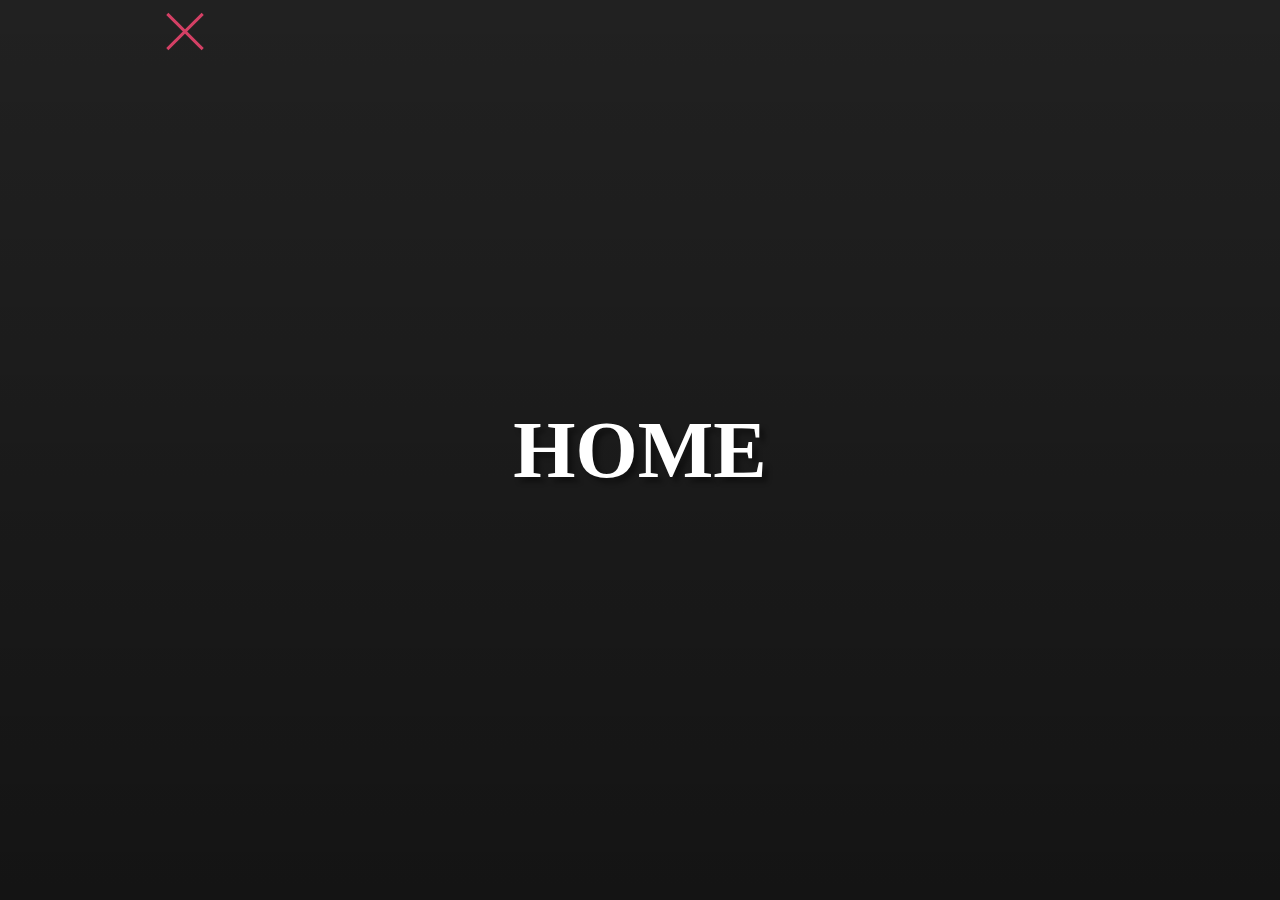
<file: 3d Navbar/index.html>
<html lang="en">
  <head>
    <meta charset="UTF-8" />
    <meta http-equiv="X-UA-Compatible" content="IE=edge" />
    <meta name="viewport" content="width=device-width, initial-scale=1.0" />
    <title>3D Nav</title>
    <link rel="stylesheet" href="style.css" />
  </head>
  <body>
    <nav class="navbar">
      <div class="toggle-btn active">
        <span></span>
        <span></span>
        <span></span>
      </div>
    </nav>

    <ul class="nav-list">
      <li class="link">Home</li>
      <li class="link">Project</li>
      <li class="link">About</li>
    </ul>

    <header class="page-container">
      <span class="overlay"></span>
      <section class="page home active">
        <p class="title">Home</p>
      </section>
      <section class="page project">
        <p class="title">Project</p>
      </section>
      <section class="page about">
        <p class="title">Frontend Developer</p>
      </section>
    </header>

    <script src="main.js"></script>
  </body>
</html>
</file>
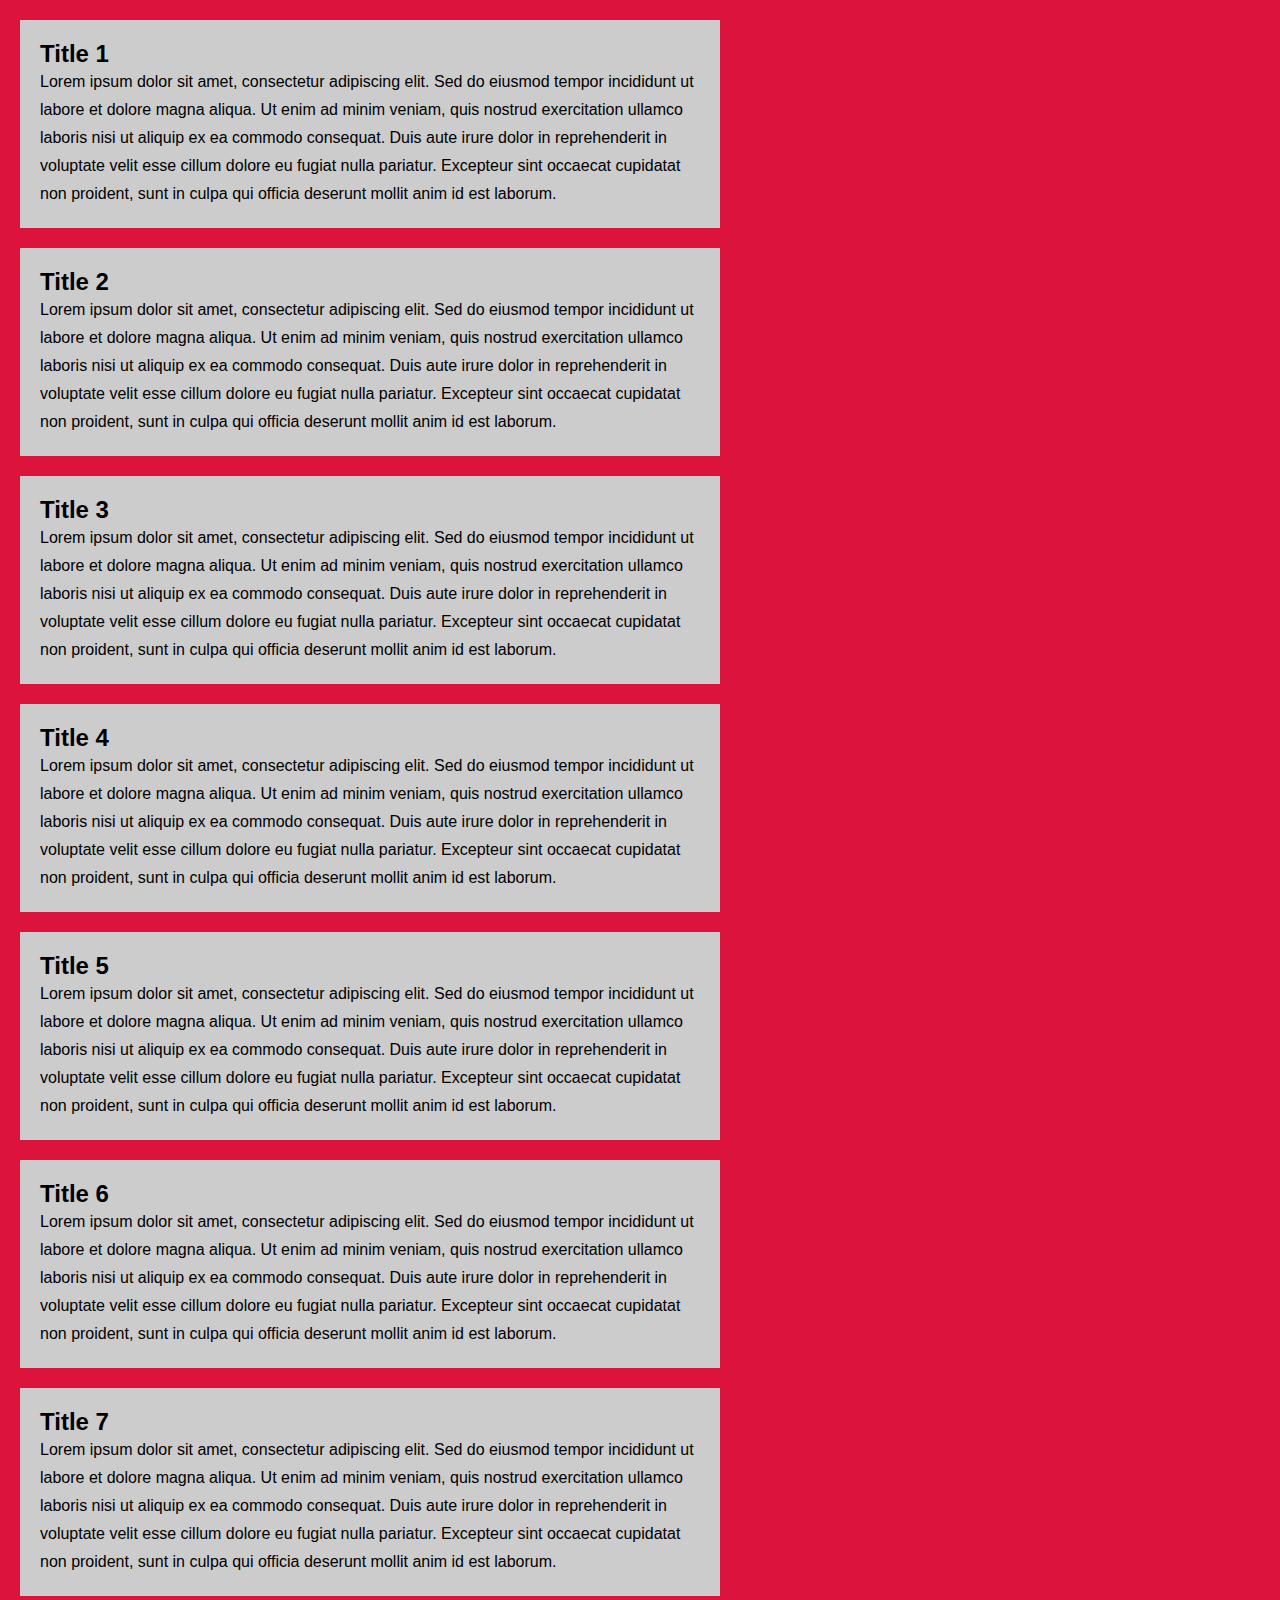
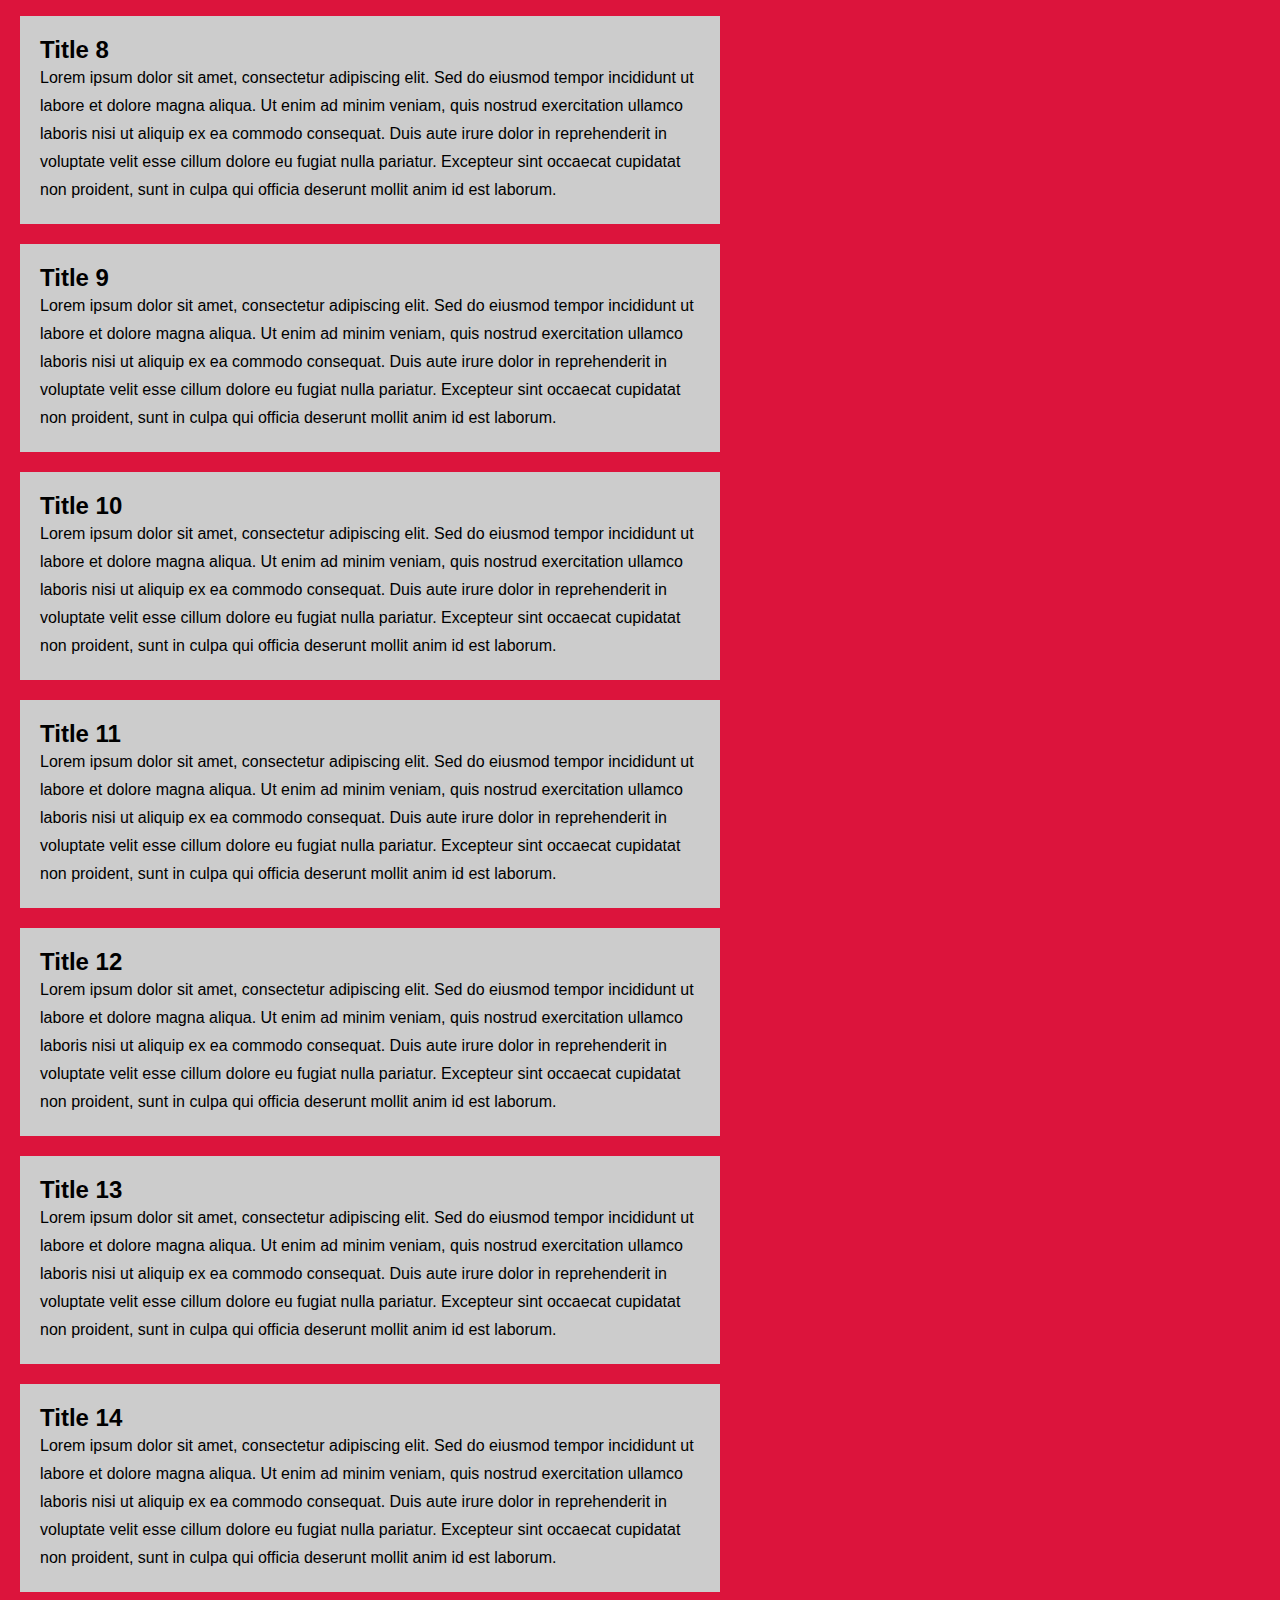
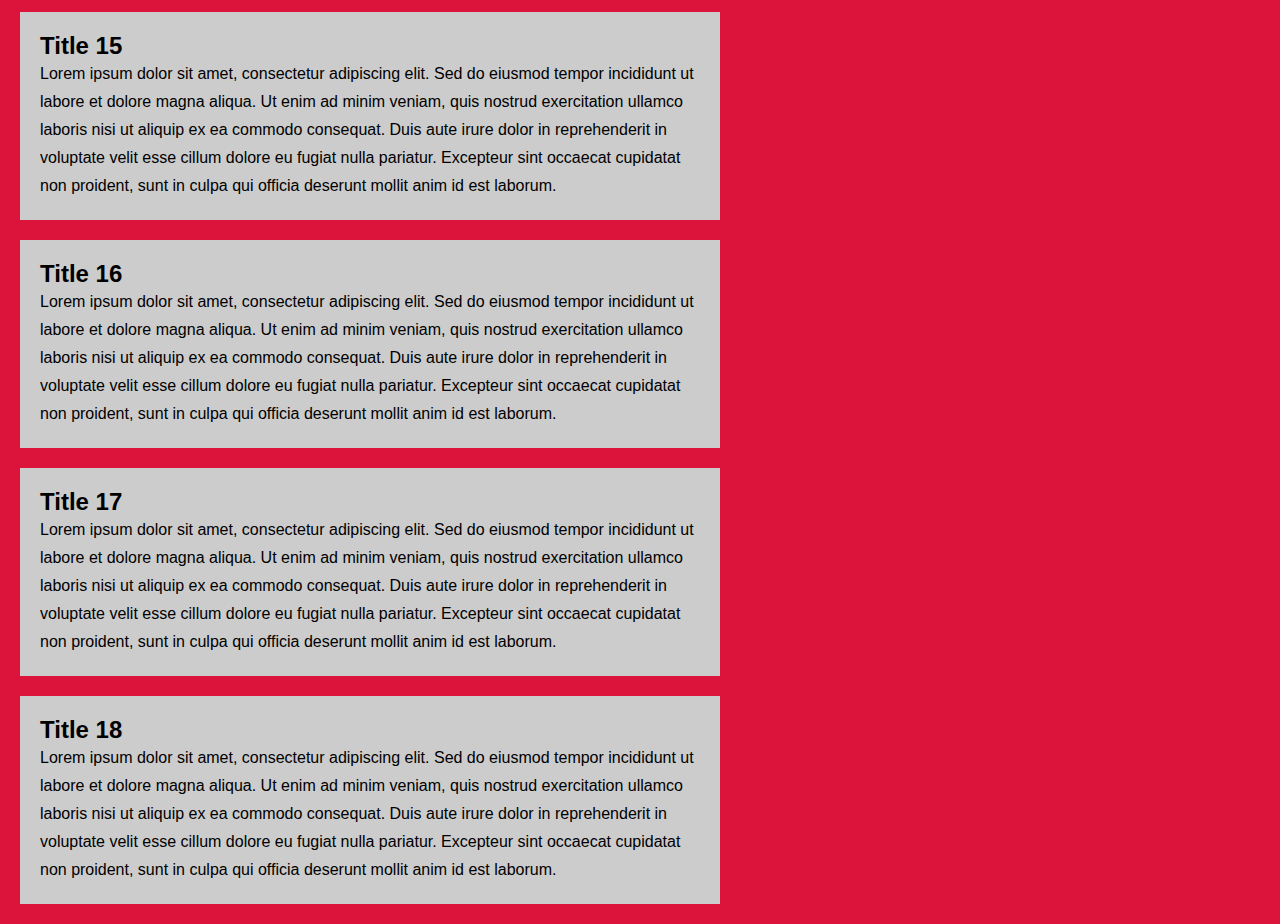
<file: Creative Image Hover effect/index.html>
<!DOCTYPE html>
<html lang="en">
<head>
    <meta charset="UTF-8">
    <meta name="viewport" content="width=device-width, initial-scale=1.0">
    <title>Custom Scrollbar</title>
<link rel="stylesheet" href="style.css">
    
</head>
<body>
    <section>
        <div class="card">
            <h2 class="card-title">Title 1</h2>
            <p>Lorem ipsum dolor sit amet, consectetur adipiscing elit. Sed do eiusmod tempor incididunt ut labore et dolore magna aliqua. Ut enim ad minim veniam, quis nostrud exercitation ullamco laboris nisi ut aliquip ex ea commodo consequat. Duis aute irure dolor in reprehenderit in voluptate velit esse cillum dolore eu fugiat nulla pariatur. Excepteur sint occaecat cupidatat non proident, sunt in culpa qui officia deserunt mollit anim id est laborum.</p></p>
        </div>

        <div class="card">
            <h2 class="card-title">Title 2</h2>
            <p>Lorem ipsum dolor sit amet, consectetur adipiscing elit. Sed do eiusmod tempor incididunt ut labore et dolore magna aliqua. Ut enim ad minim veniam, quis nostrud exercitation ullamco laboris nisi ut aliquip ex ea commodo consequat. Duis aute irure dolor in reprehenderit in voluptate velit esse cillum dolore eu fugiat nulla pariatur. Excepteur sint occaecat cupidatat non proident, sunt in culpa qui officia deserunt mollit anim id est laborum.</p></p>
        </div>

        <div class="card">
            <h2 class="card-title">Title 3</h2>
            <p>Lorem ipsum dolor sit amet, consectetur adipiscing elit. Sed do eiusmod tempor incididunt ut labore et dolore magna aliqua. Ut enim ad minim veniam, quis nostrud exercitation ullamco laboris nisi ut aliquip ex ea commodo consequat. Duis aute irure dolor in reprehenderit in voluptate velit esse cillum dolore eu fugiat nulla pariatur. Excepteur sint occaecat cupidatat non proident, sunt in culpa qui officia deserunt mollit anim id est laborum.</p></p>
        </div>

        <div class="card">
            <h2 class="card-title">Title 4</h2>
            <p>Lorem ipsum dolor sit amet, consectetur adipiscing elit. Sed do eiusmod tempor incididunt ut labore et dolore magna aliqua. Ut enim ad minim veniam, quis nostrud exercitation ullamco laboris nisi ut aliquip ex ea commodo consequat. Duis aute irure dolor in reprehenderit in voluptate velit esse cillum dolore eu fugiat nulla pariatur. Excepteur sint occaecat cupidatat non proident, sunt in culpa qui officia deserunt mollit anim id est laborum.</p></p>
        </div>

        <div class="card">
            <h2 class="card-title">Title 5</h2>
            <p>Lorem ipsum dolor sit amet, consectetur adipiscing elit. Sed do eiusmod tempor incididunt ut labore et dolore magna aliqua. Ut enim ad minim veniam, quis nostrud exercitation ullamco laboris nisi ut aliquip ex ea commodo consequat. Duis aute irure dolor in reprehenderit in voluptate velit esse cillum dolore eu fugiat nulla pariatur. Excepteur sint occaecat cupidatat non proident, sunt in culpa qui officia deserunt mollit anim id est laborum.</p></p>
        </div>

        <div class="card">
            <h2 class="card-title">Title 6</h2>
            <p>Lorem ipsum dolor sit amet, consectetur adipiscing elit. Sed do eiusmod tempor incididunt ut labore et dolore magna aliqua. Ut enim ad minim veniam, quis nostrud exercitation ullamco laboris nisi ut aliquip ex ea commodo consequat. Duis aute irure dolor in reprehenderit in voluptate velit esse cillum dolore eu fugiat nulla pariatur. Excepteur sint occaecat cupidatat non proident, sunt in culpa qui officia deserunt mollit anim id est laborum.</p></p>
        </div>

        <div class="card">
            <h2 class="card-title">Title 7</h2>
            <p>Lorem ipsum dolor sit amet, consectetur adipiscing elit. Sed do eiusmod tempor incididunt ut labore et dolore magna aliqua. Ut enim ad minim veniam, quis nostrud exercitation ullamco laboris nisi ut aliquip ex ea commodo consequat. Duis aute irure dolor in reprehenderit in voluptate velit esse cillum dolore eu fugiat nulla pariatur. Excepteur sint occaecat cupidatat non proident, sunt in culpa qui officia deserunt mollit anim id est laborum.</p></p>
        </div>

        <div class="card">
            <h2 class="card-title">Title 8</h2>
            <p>Lorem ipsum dolor sit amet, consectetur adipiscing elit. Sed do eiusmod tempor incididunt ut labore et dolore magna aliqua. Ut enim ad minim veniam, quis nostrud exercitation ullamco laboris nisi ut aliquip ex ea commodo consequat. Duis aute irure dolor in reprehenderit in voluptate velit esse cillum dolore eu fugiat nulla pariatur. Excepteur sint occaecat cupidatat non proident, sunt in culpa qui officia deserunt mollit anim id est laborum.</p></p>
        </div>

        <div class="card">
            <h2 class="card-title">Title 9</h2>
            <p>Lorem ipsum dolor sit amet, consectetur adipiscing elit. Sed do eiusmod tempor incididunt ut labore et dolore magna aliqua. Ut enim ad minim veniam, quis nostrud exercitation ullamco laboris nisi ut aliquip ex ea commodo consequat. Duis aute irure dolor in reprehenderit in voluptate velit esse cillum dolore eu fugiat nulla pariatur. Excepteur sint occaecat cupidatat non proident, sunt in culpa qui officia deserunt mollit anim id est laborum.</p></p>
        </div>

        <div class="card">
            <h2 class="card-title">Title 10</h2>
            <p>Lorem ipsum dolor sit amet, consectetur adipiscing elit. Sed do eiusmod tempor incididunt ut labore et dolore magna aliqua. Ut enim ad minim veniam, quis nostrud exercitation ullamco laboris nisi ut aliquip ex ea commodo consequat. Duis aute irure dolor in reprehenderit in voluptate velit esse cillum dolore eu fugiat nulla pariatur. Excepteur sint occaecat cupidatat non proident, sunt in culpa qui officia deserunt mollit anim id est laborum.</p></p>
        </div>

        <div class="card">
            <h2 class="card-title">Title 11</h2>
            <p>Lorem ipsum dolor sit amet, consectetur adipiscing elit. Sed do eiusmod tempor incididunt ut labore et dolore magna aliqua. Ut enim ad minim veniam, quis nostrud exercitation ullamco laboris nisi ut aliquip ex ea commodo consequat. Duis aute irure dolor in reprehenderit in voluptate velit esse cillum dolore eu fugiat nulla pariatur. Excepteur sint occaecat cupidatat non proident, sunt in culpa qui officia deserunt mollit anim id est laborum.</p></p>
        </div>

        <div class="card">
            <h2 class="card-title">Title 12</h2>
            <p>Lorem ipsum dolor sit amet, consectetur adipiscing elit. Sed do eiusmod tempor incididunt ut labore et dolore magna aliqua. Ut enim ad minim veniam, quis nostrud exercitation ullamco laboris nisi ut aliquip ex ea commodo consequat. Duis aute irure dolor in reprehenderit in voluptate velit esse cillum dolore eu fugiat nulla pariatur. Excepteur sint occaecat cupidatat non proident, sunt in culpa qui officia deserunt mollit anim id est laborum.</p></p>
        </div>

        <div class="card">
            <h2 class="card-title">Title 13</h2>
            <p>Lorem ipsum dolor sit amet, consectetur adipiscing elit. Sed do eiusmod tempor incididunt ut labore et dolore magna aliqua. Ut enim ad minim veniam, quis nostrud exercitation ullamco laboris nisi ut aliquip ex ea commodo consequat. Duis aute irure dolor in reprehenderit in voluptate velit esse cillum dolore eu fugiat nulla pariatur. Excepteur sint occaecat cupidatat non proident, sunt in culpa qui officia deserunt mollit anim id est laborum.</p></p>
        </div>

        <div class="card">
            <h2 class="card-title">Title 14</h2>
            <p>Lorem ipsum dolor sit amet, consectetur adipiscing elit. Sed do eiusmod tempor incididunt ut labore et dolore magna aliqua. Ut enim ad minim veniam, quis nostrud exercitation ullamco laboris nisi ut aliquip ex ea commodo consequat. Duis aute irure dolor in reprehenderit in voluptate velit esse cillum dolore eu fugiat nulla pariatur. Excepteur sint occaecat cupidatat non proident, sunt in culpa qui officia deserunt mollit anim id est laborum.</p></p>
        </div>

        <div class="card">
            <h2 class="card-title">Title 15</h2>
            <p>Lorem ipsum dolor sit amet, consectetur adipiscing elit. Sed do eiusmod tempor incididunt ut labore et dolore magna aliqua. Ut enim ad minim veniam, quis nostrud exercitation ullamco laboris nisi ut aliquip ex ea commodo consequat. Duis aute irure dolor in reprehenderit in voluptate velit esse cillum dolore eu fugiat nulla pariatur. Excepteur sint occaecat cupidatat non proident, sunt in culpa qui officia deserunt mollit anim id est laborum.</p></p>
        </div>

        <div class="card">
            <h2 class="card-title">Title 16</h2>
            <p>Lorem ipsum dolor sit amet, consectetur adipiscing elit. Sed do eiusmod tempor incididunt ut labore et dolore magna aliqua. Ut enim ad minim veniam, quis nostrud exercitation ullamco laboris nisi ut aliquip ex ea commodo consequat. Duis aute irure dolor in reprehenderit in voluptate velit esse cillum dolore eu fugiat nulla pariatur. Excepteur sint occaecat cupidatat non proident, sunt in culpa qui officia deserunt mollit anim id est laborum.</p></p>
        </div>

        <div class="card">
            <h2 class="card-title">Title 17</h2>
            <p>Lorem ipsum dolor sit amet, consectetur adipiscing elit. Sed do eiusmod tempor incididunt ut labore et dolore magna aliqua. Ut enim ad minim veniam, quis nostrud exercitation ullamco laboris nisi ut aliquip ex ea commodo consequat. Duis aute irure dolor in reprehenderit in voluptate velit esse cillum dolore eu fugiat nulla pariatur. Excepteur sint occaecat cupidatat non proident, sunt in culpa qui officia deserunt mollit anim id est laborum.</p></p>
        </div>

        <div class="card">
            <h2 class="card-title">Title 18</h2>
            <p>Lorem ipsum dolor sit amet, consectetur adipiscing elit. Sed do eiusmod tempor incididunt ut labore et dolore magna aliqua. Ut enim ad minim veniam, quis nostrud exercitation ullamco laboris nisi ut aliquip ex ea commodo consequat. Duis aute irure dolor in reprehenderit in voluptate velit esse cillum dolore eu fugiat nulla pariatur. Excepteur sint occaecat cupidatat non proident, sunt in culpa qui officia deserunt mollit anim id est laborum.</p></p>
        </div>
    </section>
</body>
</html>
</file>
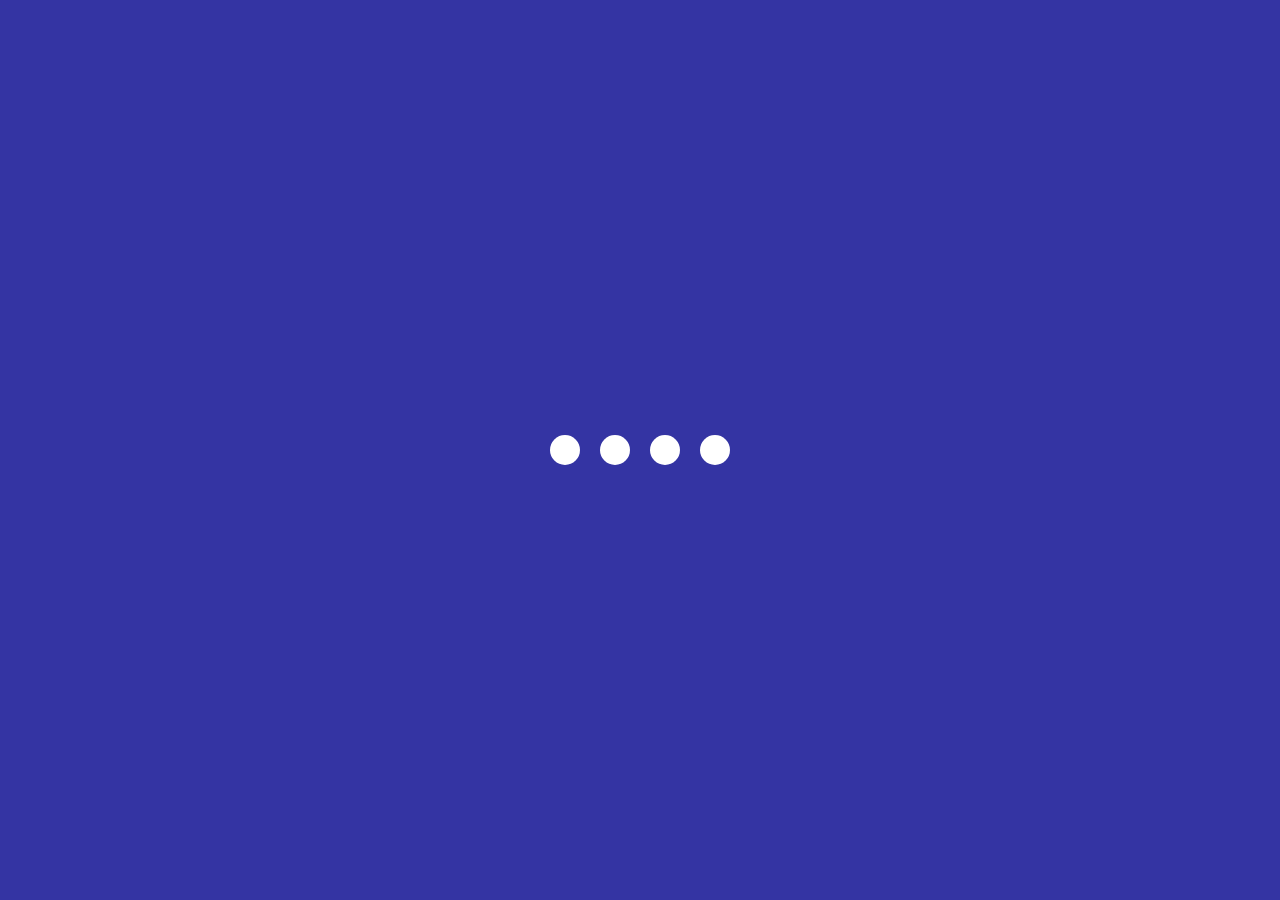
<file: creative loading animation/index.html>
<html lang="en">
  <head>
    <meta charset="UTF-8" />
    <meta http-equiv="X-UA-Compatible" content="IE=edge" />
    <meta name="viewport" content="width=device-width, initial-scale=1.0" />
    <title>Loading Animation</title>
    <link rel="stylesheet" href="style.css" />
  </head>
  <body>
    <section class="wrapper">
      <div class="loader">
        <div class="loading one"></div>
        <div class="loading two"></div>
        <div class="loading three"></div>
        <div class="loading four"></div>
      </div>
    </section>
  </body>
</html>
</file>
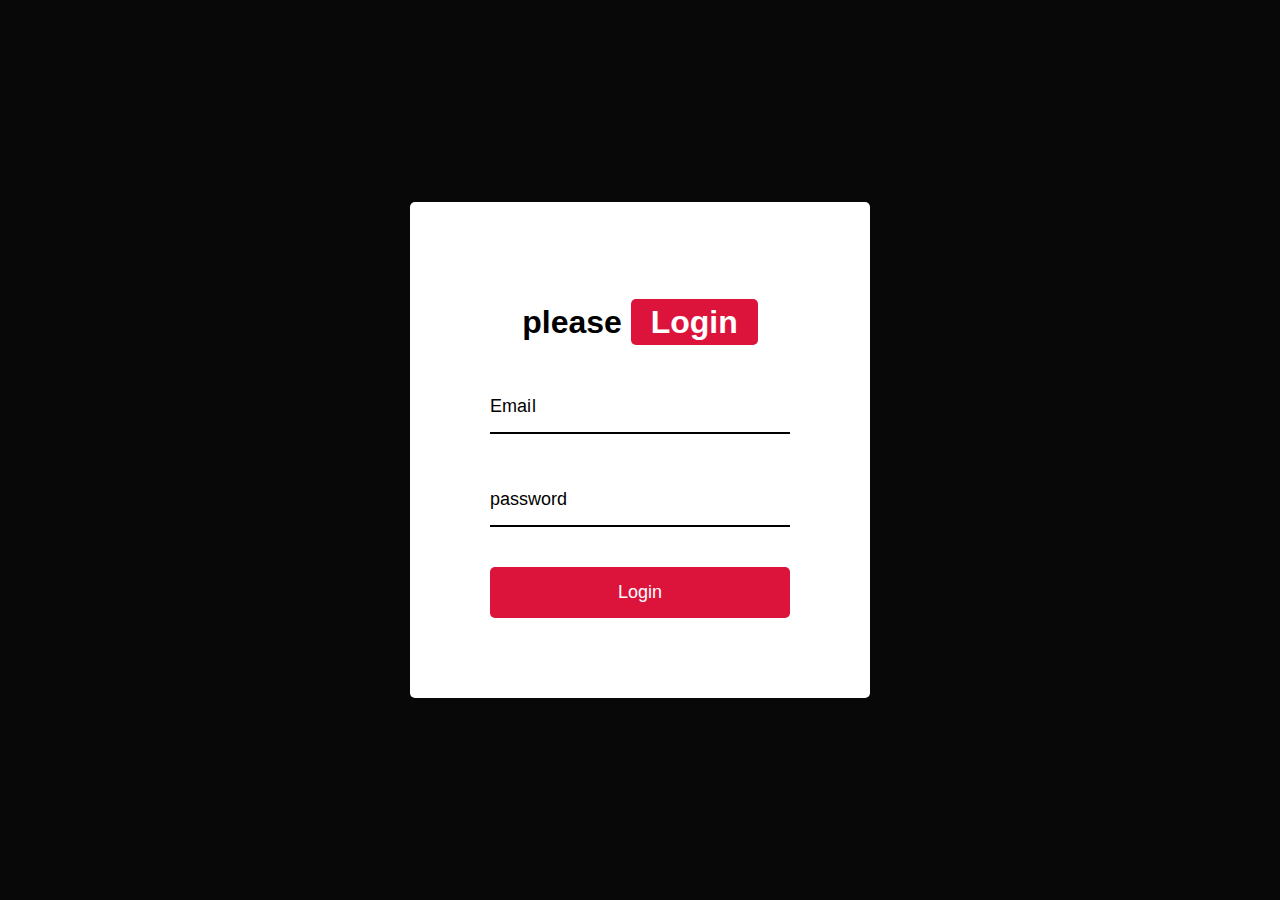
<file: Form Wave/index.html>
<!DOCTYPE html>
<html lang="en">
<head>
    <meta charset="UTF-8">
    <meta name="viewport" content="width=device-width, initial-scale=1.0">
    <title>Form Wave</title>
    <link rel="stylesheet" href="style.css">
</head>
<body>
    <main class="container">
        <h1>please <span class="special">Login</span></h1>

        <form>
            <section class="form-control">
                <input type="text" required />
                <label>Email</label>
            </section>

            <section class="form-control">
                <input type="password" required />
                <label>password</label>
            </section>

            <button class="btn">Login</button>
        </form>
    </main>
        
    
    <script src="app.js"></script>
</body>
</html>
</file>
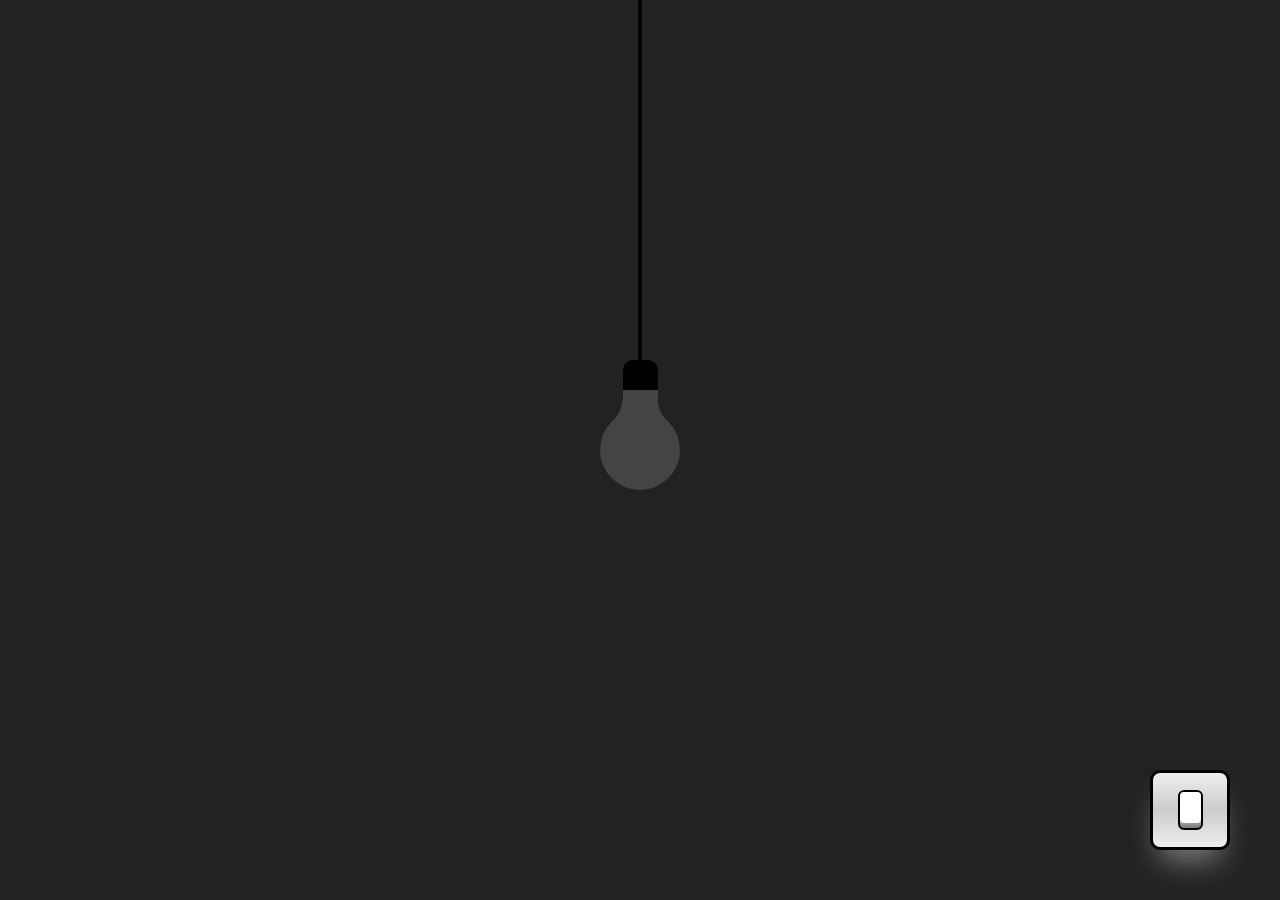
<file: light/index.html>
<html lang="en">
  <head>
    <meta charset="UTF-8" />
    <meta http-equiv="X-UA-Compatible" content="IE=edge" />
    <meta name="viewport" content="width=device-width, initial-scale=1.0" />
    <title>Light On and Off</title>
    <link rel="stylesheet" href="style.css" />
  </head>
  <body>
    <div class="light">
      <div class="wire"></div>
      <div class="bulb">
        <span></span>
        <span></span>
      </div>
      <div class="switch">
        <div class="btn"></div>
      </div>
    </div>

    <audio
      src="https://www.fesliyanstudios.com/play-mp3/387"
      id="audio"
      autostart="false"
    ></audio>

    <script src="app.js"></script>
  </body>
</html>
</file>
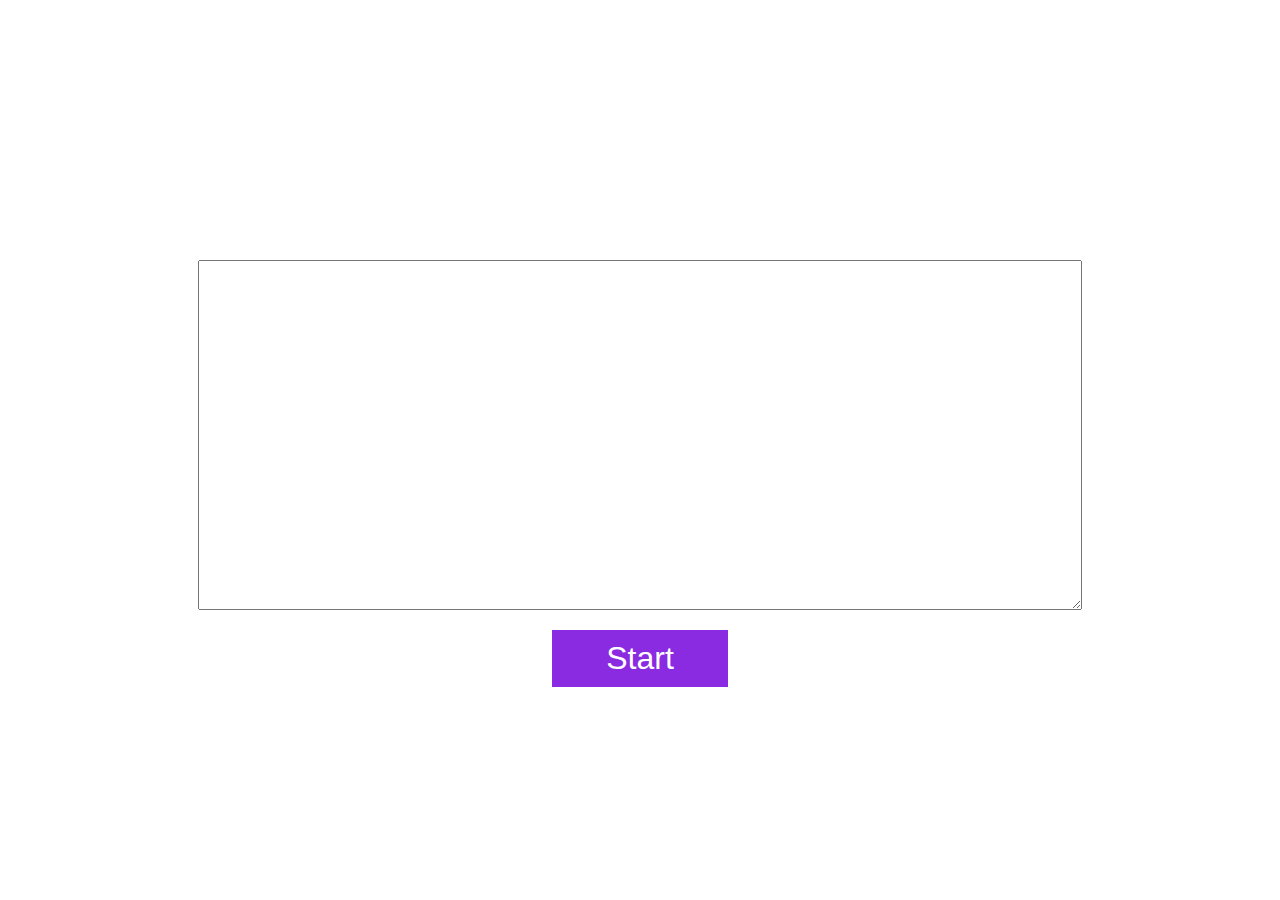
<file: Typing game/index.html>
<html lang="en">
  <head>
    <meta charset="UTF-8" />
    <meta http-equiv="X-UA-Compatible" content="IE=edge" />
    <meta name="viewport" content="width=device-width, initial-scale=1.0" />
    <title>Typing Challenge</title>
    <link rel="stylesheet" href="style.css" />
  </head>
  <body>
    <div class="container">
      <div class="main"></div>
      <textarea name="words" class="typingArea"></textarea>
      <br />
      <button class="btn">Start</button>
    </div>
    <script src="app.js"></script>
  </body>
</html>
</file>
<file: 3d Navbar/style.css>
* {
    margin: 0;
    padding: 0;
    box-sizing: border-box;
  }
  
  body {
    width: 100%;
    height: 100vh;
    display: flex;
    justify-content: center;
    align-items: center;
    perspective: 1000px;
    overflow: hidden;
    position: relative;
    background-color: #212121;
  }
  
  .navbar {
    width: 100%;
    height: 60px;
    position: fixed;
    top: 0;
    left: 0;
    padding: 0 10rem;
    display: flex;
    justify-content: space-between;
    align-items: center;
    z-index: 9;
  }
  
  .toggle-btn {
    position: relative;
    width: 50px;
    height: 50px;
    cursor: pointer;
  }
  
  .toggle-btn span {
    position: absolute;
    top: 25%;
    left: 0;
    transform: translateY(-50%);
    width: 100%;
    height: 3px;
    background: rgb(212, 64, 101);
    transition: 1s;
  }
  
  .toggle-btn span:nth-child(2) {
    top: 50%;
    width: 70%;
  }
  
  .toggle-btn span:nth-child(3) {
    top: 75%;
    width: 40%;
  }
  
  .toggle-btn.active span:nth-child(2) {
    display: none;
  }
  
  .toggle-btn.active span:nth-child(1) {
    top: 50%;
    transform: rotate(45deg);
  }
  
  .toggle-btn.active span:nth-child(3) {
    top: 50%;
    transform: rotate(-45deg);
    width: 100%;
  }
  
  .page-container {
    position: relative;
    width: 100%;
    height: 100%;
    transition: 1s;
    left: 0;
    background: linear-gradient(to bottom, rgba(0, 0, 0, 0), rgba(0, 0, 0, 0.4));
  }
  
  .overlay {
    position: fixed;
    bottom: 0;
    left: -100%;
    height: 100%;
    width: 100%;
    background: #212121;
    z-index: 3;
  }
  
  .page {
    position: absolute;
    width: 100%;
    height: 100%;
    display: flex;
    justify-content: center;
    align-items: center;
    z-index: 1;
    pointer-events: none;
    opacity: 0;
    background-size: cover;
    background-position: center;
  }
  
  .page.active {
    opacity: 1;
    pointer-events: all;
  }
  
  .page.home {
    background-image: url(https://images.unsplash.com/photo-1469474968028-56623f02e42e?crop=entropy&cs=tinysrgb&fm=jpg&ixlib=rb-1.2.1&q=80&raw_url=true&ixid=MnwxMjA3fDB8MHxwaG90by1wYWdlfHx8fGVufDB8fHx8&auto=format&fit=crop&w=1174);
  }
  .page.project {
    background-image: url(https://images.unsplash.com/photo-1447752875215-b2761acb3c5d?crop=entropy&cs=tinysrgb&fm=jpg&ixlib=rb-1.2.1&q=80&raw_url=true&ixid=MnwxMjA3fDB8MHxwaG90by1wYWdlfHx8fGVufDB8fHx8&auto=format&fit=crop&w=1170);
  }
  .page.about {
    background-image: url(https://images.unsplash.com/photo-1475924156734-496f6cac6ec1?crop=entropy&cs=tinysrgb&fm=jpg&ixlib=rb-1.2.1&q=80&raw_url=true&ixid=MnwxMjA3fDB8MHxwaG90by1wYWdlfHx8fGVufDB8fHx8&auto=format&fit=crop&w=1170);
  }
  
  .page .title {
    font-size: 5rem;
    color: #fff;
    text-transform: uppercase;
    font-weight: 700;
    text-shadow: 5px 5px 5px rgba(0, 0, 0, 0.4);
  }
  
  /* JavaScript Animation & Rotation */
  .page-container.active {
    left: -10px;
    transform: rotateY(45deg) scale(0.5);
  }
  
  .nav-list {
    position: absolute;
    top: 40%;
    right: 10vw;
    opacity: 0;
    font-family: sans-serif;
  }
  
  .link {
    position: relative;
    color: #fff;
    text-transform: capitalize;
    font-size: 20px;
    padding: 10px;
    transition: 0.5s;
    letter-spacing: 2px;
    list-style: none;
    font-weight: 600;
    cursor: pointer;
  }
  
  .link:hover {
    opacity: 0.8;
    color: blueviolet;
    transform: translateX(-20px);
  }
  
  .nav-list.show {
    opacity: 1;
  }
  
  /* Animation for JavaScrpit */
  @keyframes slide {
    100% {
      left: 100%;
    }
  }
</file>
<file: Creative Image Hover effect/style.css>
*{
    padding: 0;
    margin: 0;
    box-sizing: border-box;
    font-family: sans-serif;
}

body{
    background: crimson;
}

.card{
    width: 700px;
    background: #ccc;
    padding: 20px;
    margin: 20px;
    font-family: sans-serif;
    line-height: 28px;
}

::-webkit-scrollbar{
    background-color: transparent;
    width: 10px;
}

::-webkit-scrollbar-thumb{
    background: linear-gradient(#21d4fd, #b721ff);
    border-radius: 10px;
}
</file>
<file: creative loading animation/style.css>
* {
    margin: 0;
    padding: 0;
    box-sizing: border-box;
  }
  
  body {
    background: #00008bcb;
  }
  
  .wrapper {
    display: flex;
    justify-content: center;
    align-items: center;
    min-height: 100vh;
  }
  
  .wrapper .loader {
    display: flex;
    justify-content: space-evenly;
    padding: 0 20px;
  }
  
  .loader .loading {
    background: #fff;
    width: 30px;
    height: 30px;
    border-radius: 50px;
    margin: 0 10px;
    animation: load 0.8s ease infinite;
  }
  
  .loader .loading.one {
    animation-delay: 0.3s;
  }
  .loader .loading.two {
    animation-delay: 0.4s;
  }
  .loader .loading.three {
    animation-delay: 0.5s;
  }
  
  @keyframes load {
    0% {
      width: 30px;
      height: 30px;
    }
    50% {
      width: 20px;
      height: 20px;
    }
  }
</file>
<file: Form Wave/style.css>
* {
    box-sizing: border-box;
  }
  
  body {
    background-color: rgb(8, 8, 8);
    color: #000;
    display: flex;
    flex-direction: column;
    justify-content: center;
    align-items: center;
    height: 100vh;
    margin: 0;
    font-family: sans-serif;
  }

  .container {
    background: white;
    padding: 5rem;
    border-radius: 5px;
  }
    

  .container h1{
    text-align: center;
    margin-bottom: 40px;
  }

.special{
    background: crimson;
    padding: 5px 20px;
    color: #fff;
    border-radius: 5px;
}

.form-control {
    position: relative;
    margin: 20px 0 40px;
    width: 300px;
}

.form-control input{
    background: transparent;
    border: 0;
    border-bottom: 2px solid #000;
    display: block;
    width: 100%;
    padding: 15px 0;
    font-size: 18px;
    color: #000;
}

.form-control input:focus,
.form-control input:valid {
  outline: 0;
  border-bottom-color: crimson;
}


.btn{
    cursor: pointer;
    display: inline-block;
    width: 100%;
    background: crimson;
    padding: 15px;
    font-family: inherit;
    font-size: 18px;
    border: 0;
    border-radius: 5px;
    color: #fff;
}

.btn:focus{
    outline: 0;
}

.btn:active{
    transform: scale(0.95);
}

.form-control label{
    position: absolute;
    top: 15px;
    left: 0;
    pointer-events: none;
}

/* Java script */

.form-control label span{
    display: inline-block;
    font-size: 18px;
    min-width: 5px;
    transition: 0.3s cubic-bezier(0.68, -0.55, 0.265, 1.55 );
}

.form-control input:focus + label span,
.form-control input:valid + label span{
    transform: translateY(-30px);
   
    color: crimson;
}
</file>
<file: light/style.css>
* {
    margin: 0;
    padding: 0;
    box-sizing: border-box;
  }
  
  body {
    display: flex;
    justify-content: center;
    align-items: center;
    min-height: 100vh;
    background: #222;
  }
  
  body.on {
    background: radial-gradient(#555, #111);
  }
  
  .wire {
    position: absolute;
    left: calc(50% - 2px);
    bottom: 50%;
    width: 4px;
    height: 60vh;
    background: #000;
    z-index: 1;
  }
  
  .bulb {
    position: relative;
    width: 80px;
    height: 80px;
    background: #444;
    border-radius: 50%;
    z-index: 2;
  }
  
  .bulb:before {
    content: "";
    position: absolute;
    left: 22.5px;
    top: -50px;
    width: 35px;
    height: 80px;
    background: #444;
    border-top: 30px solid #000;
    border-radius: 10px;
  }
  
  body.on .bulb::after {
    content: "";
    position: absolute;
    top: 50%;
    left: 50%;
    transform: translate(-50%, -50%);
    width: 120px;
    height: 120px;
    background: #fff;
    border-radius: 50%;
    filter: blur(40px);
  }
  
  body.on .bulb {
    background-color: #fff;
    box-shadow: 0 0 50px #fff, 0 0 100px #fff, 0 0 150px #fff, 0 0 200px #fff,
      0 0 250px #fff, 0 0 300px #fff, 0 0 350px #fff;
  }
  
  body.on .bulb::before {
    background: #fff;
  }
  
  body.on .bulb span:nth-child(1) {
    box-shadow: 20px 20px 0 10px #fff;
  }
  
  body.on .bulb span:nth-child(2) {
    box-shadow: -20px 20px 0 10px #fff;
  }
  
  .bulb span:nth-child(1) {
    position: absolute;
    top: -16px;
    left: -4px;
    display: block;
    width: 30px;
    height: 30px;
    background: transparent;
    transform: rotate(342deg);
    border-bottom-right-radius: 40px;
    box-shadow: 20px 20px 0 10px #444;
  }
  
  .bulb span:nth-child(2) {
    position: absolute;
    top: -16px;
    right: -4px;
    display: block;
    width: 30px;
    height: 30px;
    background: transparent;
    transform: rotate(17deg);
    border-bottom-left-radius: 40px;
    box-shadow: -20px 20px 0 10px #444;
  }
  
  .switch {
    position: absolute;
    bottom: 50px;
    right: 50px;
    width: 80px;
    height: 80px;
    background: linear-gradient(#eee, #ccc, #eee);
    border: 3px solid #000;
    border-radius: 10px;
    display: flex;
    justify-content: center;
    align-items: center;
    box-shadow: gray 0px 20px 30px -10px;
  }
  
  .switch .btn {
    position: relative;
    width: 25px;
    height: 40px;
    background: linear-gradient(#777, #fff, #777);
    border-radius: 6px;
    border: 2px solid #000;
    cursor: pointer;
  }
  
  .switch .btn::before {
    content: "";
    position: absolute;
    top: 0;
    left: 0;
    width: 100%;
    height: 85%;
    background: linear-gradient(#fff, #fff);
    border-radius: 4px;
  }
  
  .on .switch .btn::before {
    top: 15%;
  }
  
  #audio {
    display: none;
  }
</file>
<file: Typing game/style.css>
body {
    display: flex;
    justify-content: center;
    align-items: center;
    text-align: center;
  }
  
  .container {
    width: 70%;
    padding: 10px;
  }
  
  .main {
    text-align: center;
    padding: 10px;
    font-size: 2em;
    border: 3px solid white;
  }
  
  .typingArea {
    width: 100%;
    height: 350px;
    margin-top: 20px;
  }
  
  .btn {
    width: 20%;
    outline: none;
    border: none;
    font-size: 2em;
    padding: 10px;
    color: white;
    background-color: blueviolet;
    margin-top: 20px;
  }
</file>
